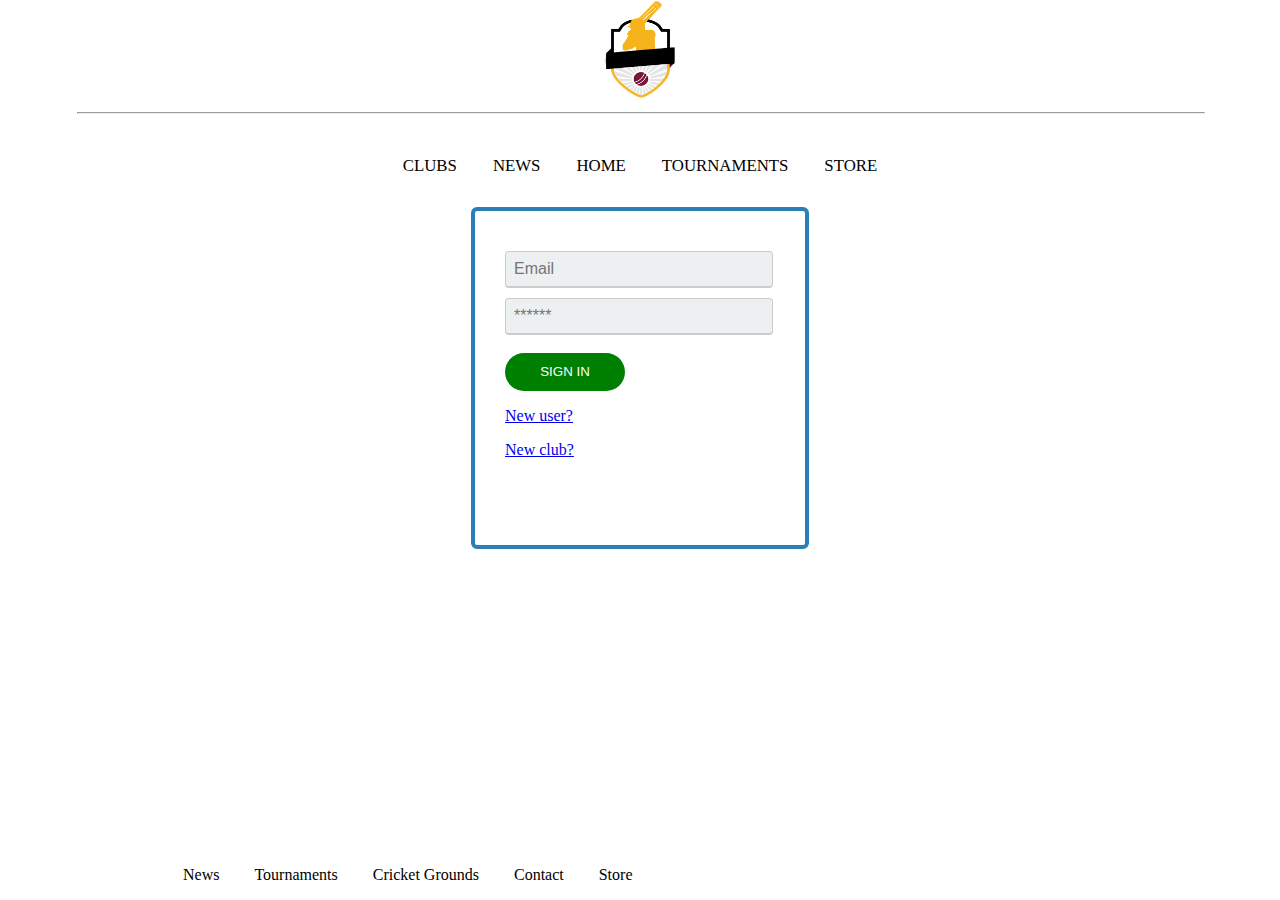
<file: target/CricketWebsite/index.html>
<!DOCTYPE html>
<html>
<head>
	<title>CricSpotter</title>
	<link rel="stylesheet" href="css/style.css">
</head>
<body>
	<div id="header">
		<div class="container">
			<img id="logo" src="img/logo.png">
		</div>
		<hr id="lineHeader">
	</div>
	<div id="mainnav">
		<div class="container">
			<ul>
				<li id="navOne"><a href="">CLUBS</a></li>
				<li id="navOne"><a href="">NEWS</a></li>
				<li id="navOne"><a href="">HOME</a></li>
				<li id="navOne"><a href="">TOURNAMENTS</a></li>
				<li id="navOne"><a href="">STORE</a></li>
			</ul>
		</div>
	</div>
	<div id="wrapper">
		<div></div>
		<div id="main">
			<div class="container">
				<div id="pageTitle"></div>
				<div id="welcome"></div>
				<div id="promo"></div>
			</div>
		</div>
		<div id="footer">
			<div class="container">
				<div class="container">
					<ul>
						<li>News</li>
						<li>Tournaments</li>
						<li>Cricket Grounds</li>
						<li>Contact</li>
						<li>Store</li>
					</ul>
				</div>
			</div>
		</div>
	</div>
	<form class="box">
	<input type="text" name="email" placeholder="Email" id="email" class="inputform" />
	<input type="password" name="pass" placeholder="******" id="pass" class="inputform"/>
	<input id="submit" type="button" value="Sign in" onclick="login(document.getElementById('email').value, document.getElementById('pass').value)">
	<p><a href="Signup.html">New user?</a></p>
	<p><a href="registercc.html">New club?</a></p>
	</form>
	 
	 <script src="js/login.js"></script>
</body>
</html>
</file>
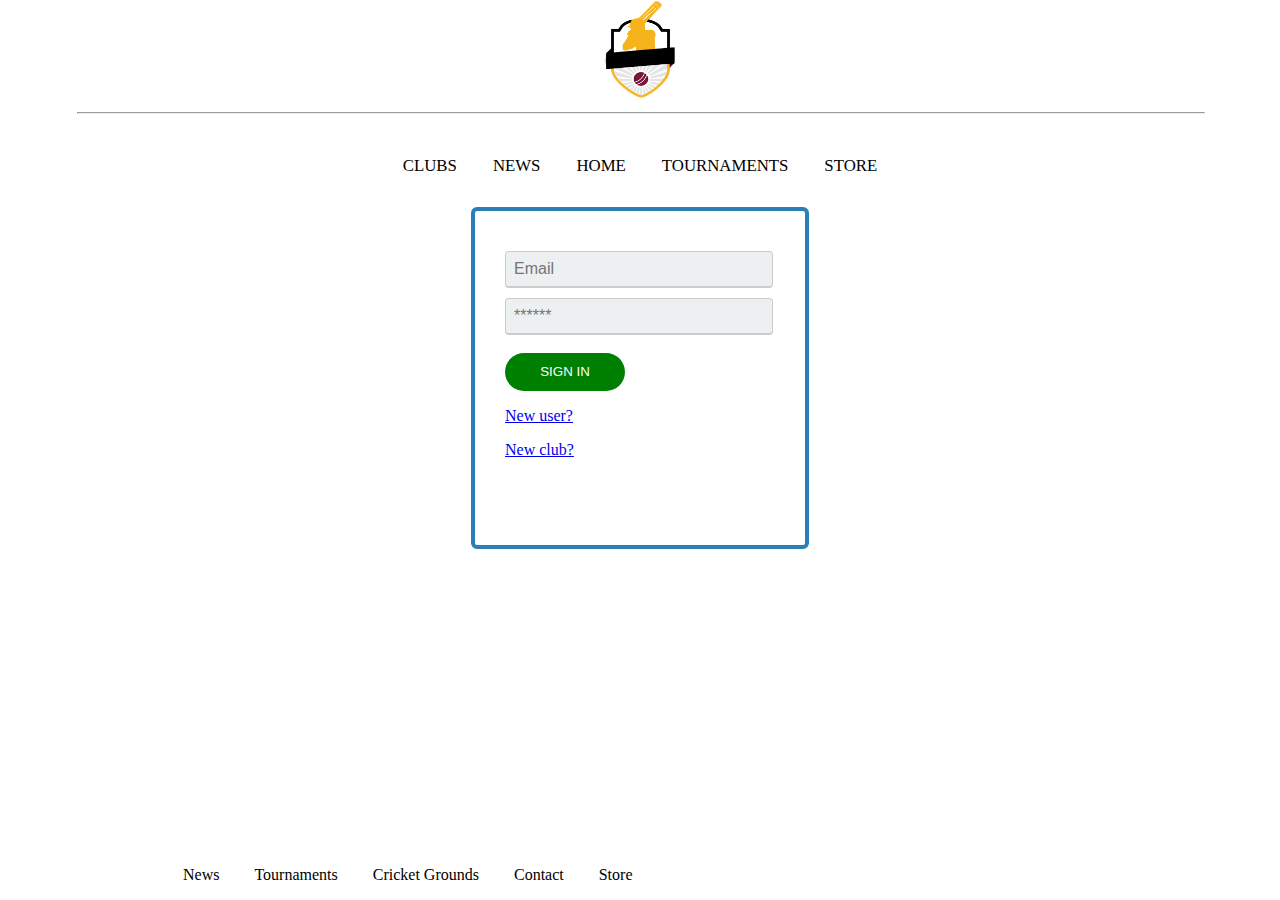
<file: src/main/webapp/index.html>
<!DOCTYPE html>
<html>
<head>
	<title>CricSpotter</title>
	<link rel="stylesheet" href="css/style.css">
</head>
<body>
	<div id="header">
		<div class="container">
			<img id="logo" src="img/logo.png">
		</div>
		<hr id="lineHeader">
	</div>
	<div id="mainnav">
		<div class="container">
			<ul>
				<li id="navOne"><a href="">CLUBS</a></li>
				<li id="navOne"><a href="">NEWS</a></li>
				<li id="navOne"><a href="">HOME</a></li>
				<li id="navOne"><a href="">TOURNAMENTS</a></li>
				<li id="navOne"><a href="">STORE</a></li>
			</ul>
		</div>
	</div>
	<div id="wrapper">
		<div></div>
		<div id="main">
			<div class="container">
				<div id="pageTitle"></div>
				<div id="welcome"></div>
				<div id="promo"></div>
			</div>
		</div>
		<div id="footer">
			<div class="container">
				<div class="container">
					<ul>
						<li>News</li>
						<li>Tournaments</li>
						<li>Cricket Grounds</li>
						<li>Contact</li>
						<li>Store</li>
					</ul>
				</div>
			</div>
		</div>
	</div>
	<form class="box">
	<input type="text" name="email" placeholder="Email" id="email" class="inputform" />
	<input type="password" name="pass" placeholder="******" id="pass" class="inputform"/>
	<input id="submit" type="button" value="Sign in" onclick="login()">
	<p><a href="Signup.html">New user?</a></p>
	<p><a href="registercc.html">New club?</a></p>
	</form>
	 
	 <script src="js/login.js"></script>
</body>
</html>
</file>
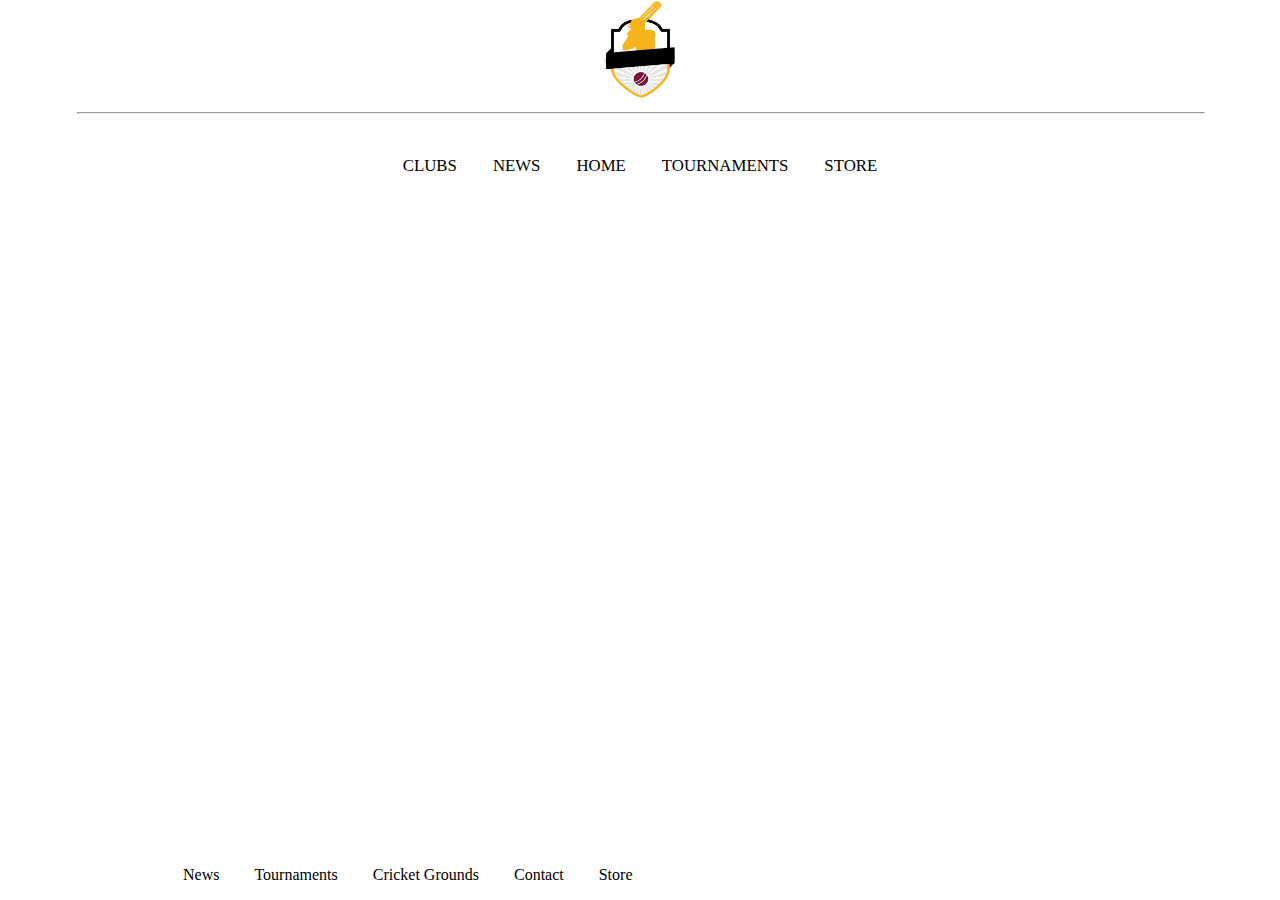
<file: target/CricketWebsite/LogedIn.html>
<!DOCTYPE html>
<html>
<head>
	<title>CricSpotter</title>
	 <link rel="stylesheet" href="css/style.css">
</head>
<body>
	<div id="header">
		<div class="container">
			<img id="logo" src="img/logo.png">
		</div>
		<hr id="lineHeader">
	</div>
	<div id="mainnav">
		<div class="container">
			<ul>
				<li id="navOne"><a href="">CLUBS</a></li>
				<li id="navOne"><a href="">NEWS</a></li>
				<li id="navOne"><a href="">HOME</a></li>
				<li id="navOne"><a href="">TOURNAMENTS</a></li>
				<li id="navOne"><a href="">STORE</a></li>
			</ul>
		</div>
	</div>
	<div id="wrapper">
		<div></div>
		<div id="main">
			<div class="container">
				<div id="pageTitle"></div>
				<div id="welcome"></div>
				<div id="promo"></div>
			</div>
		</div>
		<div id="footer">
			<div class="container">
				<div class="container">
					<ul>
						<li>News</li>
						<li>Tournaments</li>
						<li>Cricket Grounds</li>
						<li>Contact</li>
						<li>Store</li>
					</ul>
				</div>
			</div>
		</div>
	</div>
</body>
</html>
</file>
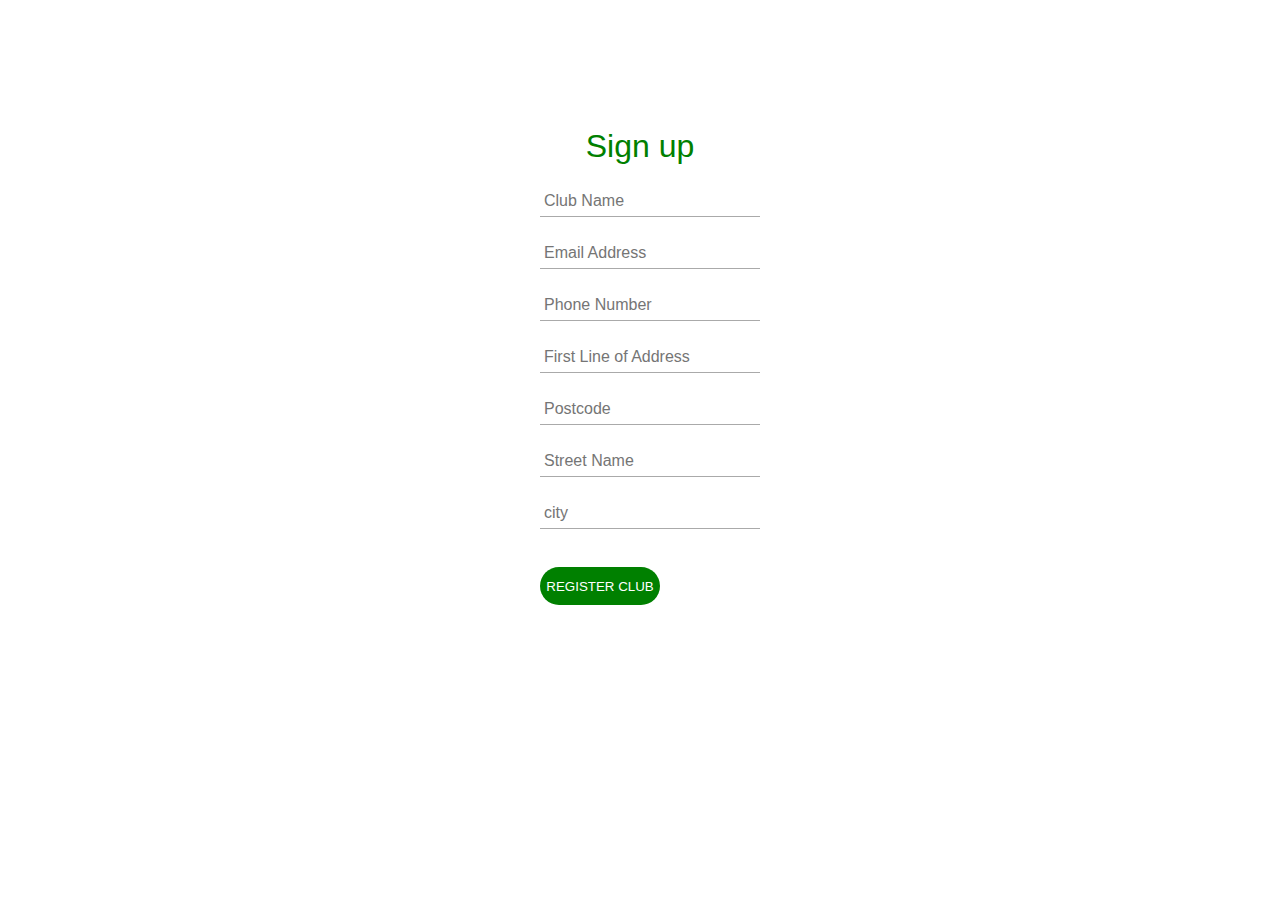
<file: target/CricketWebsite/registercc.html>
<!DOCTYPE html>
<html lang="en" >
<head>
  <meta charset="UTF-8">
    <link rel="stylesheet" href="css/styleSignup.css">
</head>

<body>
  <div>
  </div>
  <div class="signup">
    <h1>Sign up</h1>
    <form>
    <input class="input" type="text" placeholder="Club Name" id="cname" />
    <input class="input" type="text" placeholder="Email Address" id="email"/>
    <input class="input" type="text" placeholder="Phone Number" id="phoneNumber" />
    <input class="input" type="text" placeholder="First Line of Address" id="AddressOne" />
  	<input class="input" type="text" placeholder="Postcode" id="postcode" />
    <input class="input" type="text" placeholder="Street Name" id="stName" />
    <input class="input" type="text" placeholder="city" id="city" />
    <input id="submit" type="button" value="Register Club" onclick="login()">
  </form>
  </div>
  	 <script src="js/register.js"></script>
</body>
</html>
</file>
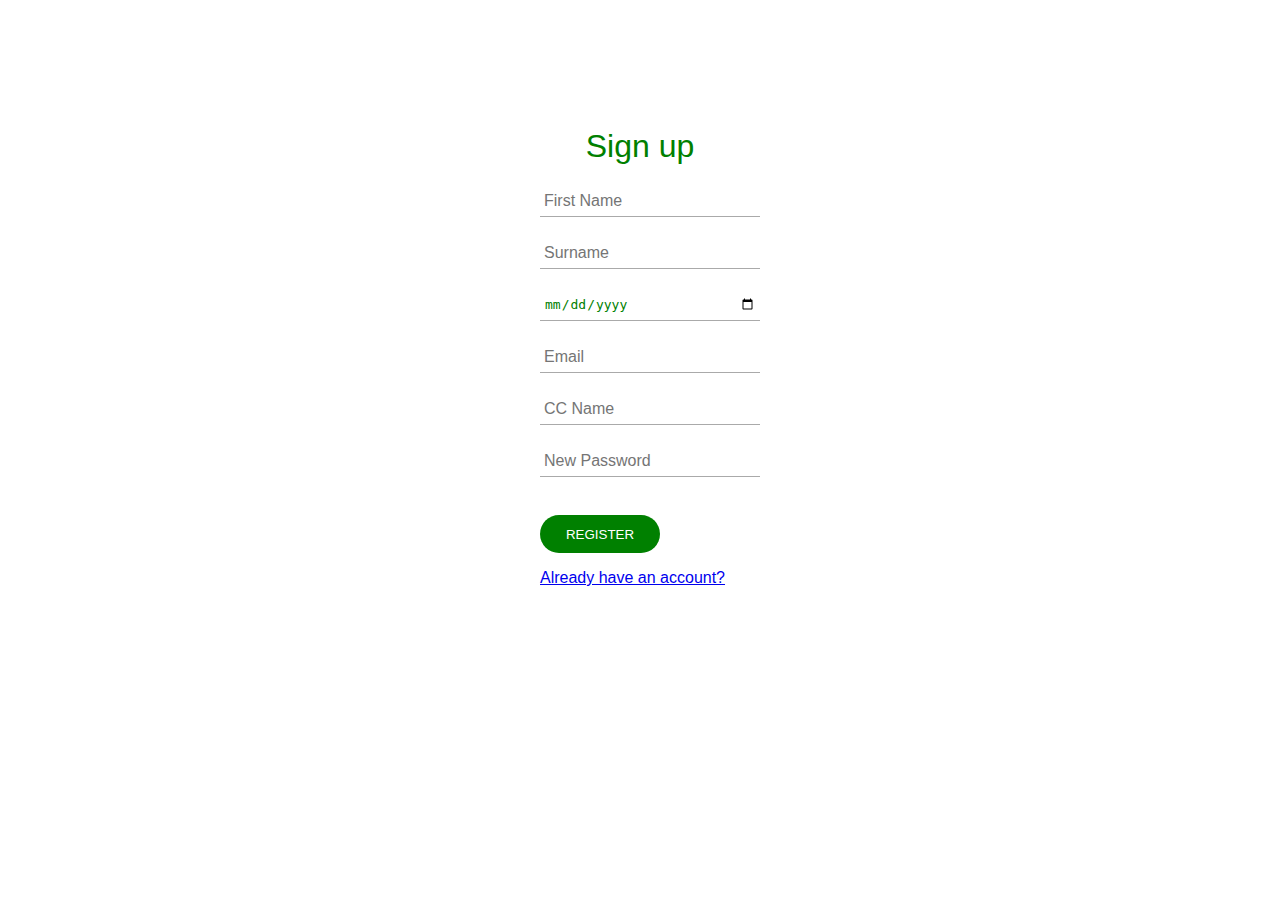
<file: target/CricketWebsite/Signup.html>
<!DOCTYPE html>
<html lang="en" >
<head>
  <meta charset="UTF-8">
    <link rel="stylesheet" href="css/styleSignup.css">
</head>

<body>
  <div>
  </div>
  <div class="signup">
    <h1>Sign up</h1>
    <form action="start/register" method="post">
    <input class="input" type="text" placeholder="First Name" name="fname" />
    <input class="input" type="text" placeholder="Surname" name="sname"/>
    <input class="input" type="Date" placeholder="Date of birth" name="dob" />
    <input class="input" type="text" placeholder="Email" name="email"/>
 	<input class="input" type="text" placeholder="CC Name" name="cname" />
    <input class="input" type="password" placeholder="New Password" name="pass" />
    <input id="submit" type="submit" value="REGISTER" />
    <p><a href="index.html">Already have an account?</a></p>
  </form>
  </div>
</body>
</html>
</file>
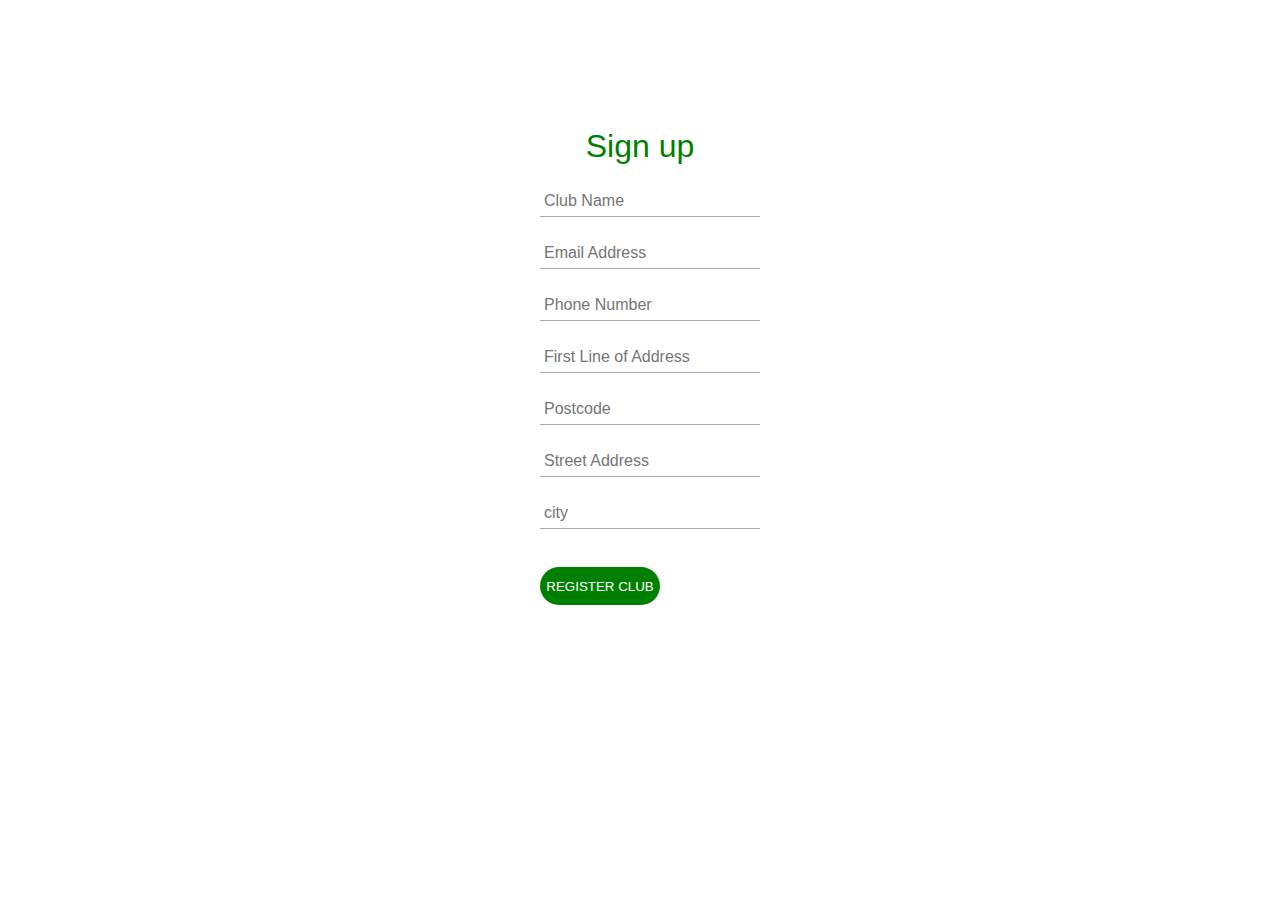
<file: src/main/webapp/registercc.html>
<!DOCTYPE html>
<html lang="en" >
<head>
  <meta charset="UTF-8">
    <link rel="stylesheet" href="css/styleSignup.css">
</head>

<body>
  <div>
  </div>
  <div class="signup">
    <h1>Sign up</h1>
    <form>
    <input class="input" type="text" placeholder="Club Name" id="cname" />
    <input class="input" type="text" placeholder="Email Address" id="email"/>
    <input class="input" type="text" placeholder="Phone Number" id="phoneNumber" />
    <input class="input" type="text" placeholder="First Line of Address" id="AddressOne" />
  	<input class="input" type="text" placeholder="Postcode" id="postcode" />
    <input class="input" type="text" placeholder="Street Address" id="stName" />
    <input class="input" type="text" placeholder="city" id="city" />
    <input id="submit" type="button" value="Register Club" onclick="registerClub()">
  </form>
  </div>
  	 <script src="js/register.js"></script>
</body>
</html>
</file>
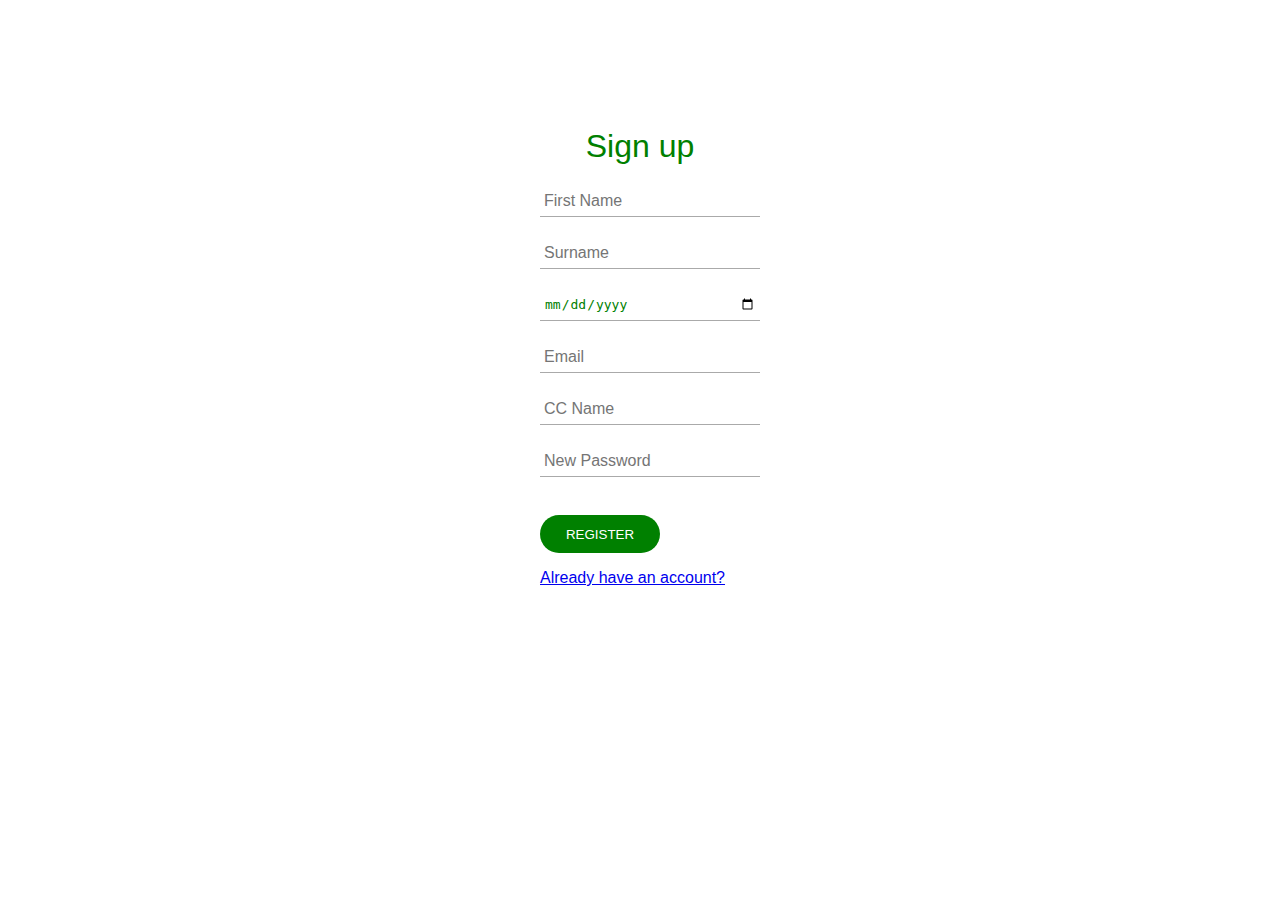
<file: src/main/webapp/Signup.html>
<!DOCTYPE html>
<html lang="en" >
<head>
  <meta charset="UTF-8">
    <link rel="stylesheet" href="css/styleSignup.css">
</head>
<body>
  <div>
  </div>
  <div class="signup">
    <h1>Sign up</h1>
    <form action="start/register/registerUser" method="post">
    <input class="input" type="text" placeholder="First Name" name="fname" />
    <input class="input" type="text" placeholder="Surname" name="sname"/>
    <input class="input" type="Date" placeholder="Date of birth" name="dob" />
    <input class="input" type="text" placeholder="Email" name="email"/>
 	<input class="input" type="text" placeholder="CC Name" name="cname" />
    <input class="input" type="password" placeholder="New Password" name="pass" />
    <input id="submit" type="submit" value="REGISTER" />
    <p><a href="index.html">Already have an account?</a></p>
  </form>
  </div>
</body>
</html>
</file>
<file: target/CricketWebsite/css/style.css>
html,body {
    width: 100%;
    padding: 0;
    margin: 0;
    height: 100%;
}
 #header {
    text-align: center;
}
 #logo {
    width: 75px;
    height: 100px;
}
 #lineHeader {
    width: 88%;
    margin-bottom: 2%;
    color: #666666;
    margin-left: 6%;
}
 #mainnav {
    text-align: center;
    display: inline-block;
    width: 100%;
}
 #mainnav ul {
    padding: 0;
}
 #mainnav li {
    list-style-type: none;
    display: inline-block;
}
 #mainnav li a {
    font-size: 1.05em;
    color: #000;
    padding: 4px 16px;
    text-decoration: none;
    position: relative;
}
 #mainnav li a:before {
    content: "";
    position: absolute;
    width: 100%;
    height: 3px;
    bottom: 0;
    left: 0;
    background-color: #f8c424;
    visibility: hidden;
    transform: scaleX(0);
    transition: all 0.4s ease-in-out 0s;
}
 #mainnav li a:hover:before {
    visibility: visible;
    transform: scaleX(1);
}
 #wrapper {
    margin-left: 10%;
    background-color: #99ddff;
    width: 80%;
}
 #main {
    margin-top: 1.5%;
}
 #footer {
    position: absolute;
    bottom: 0;
}
 #footer ul li {
    list-style-type: none;
    display: inline-block;
    padding: 0 15px 0 15px;
    border-right: 1px solid #fff;
}
.box{
  background:white;
  width:300px;
  border-radius:6px;
  margin: 0 auto 0 auto;
  padding:30px 0px 70px 30px;
  border: #2980b9 4px solid; 
}

.inputform{
  background:#ecf0f1;
  border: #ccc 1px solid;
  border-bottom: #ccc 2px solid;
  padding: 8px;
  width:250px;
  color:#AAAAAA;
  margin-top:10px;
  font-size:1em;
  border-radius:4px;
}

.password{
  border-radius:4px;
  background:#ecf0f1;
  border: #ccc 1px solid;
  padding: 8px;
  width:250px;
  font-size:1em;
}
#submit {
  margin-top: 18px;
  width: 120px;
  height: 38px;
  background: green;
  border: none;
  border-radius: 20px;
  color: #FFF;
  font-weight: 500;
  text-transform: uppercase;
  transition: 0.1s ease;
  cursor: pointer;
}

#submit:hover{
  opacity: 0.7;
  box-shadow: 0 2px 4px #000;
  transition: 0.3s;
}
</file>
<file: src/main/webapp/css/style.css>
html,body {
    width: 100%;
    padding: 0;
    margin: 0;
    height: 100%;
}
 #header {
    text-align: center;
}
 #logo {
    width: 75px;
    height: 100px;
}
 #lineHeader {
    width: 88%;
    margin-bottom: 2%;
    color: #666666;
    margin-left: 6%;
}
 #mainnav {
    text-align: center;
    display: inline-block;
    width: 100%;
}
 #mainnav ul {
    padding: 0;
}
 #mainnav li {
    list-style-type: none;
    display: inline-block;
}
 #mainnav li a {
    font-size: 1.05em;
    color: #000;
    padding: 4px 16px;
    text-decoration: none;
    position: relative;
}
 #mainnav li a:before {
    content: "";
    position: absolute;
    width: 100%;
    height: 3px;
    bottom: 0;
    left: 0;
    background-color: #f8c424;
    visibility: hidden;
    transform: scaleX(0);
    transition: all 0.4s ease-in-out 0s;
}
 #mainnav li a:hover:before {
    visibility: visible;
    transform: scaleX(1);
}
 #wrapper {
    margin-left: 10%;
    background-color: #99ddff;
    width: 80%;
}
 #main {
    margin-top: 1.5%;
}
 #footer {
    position: absolute;
    bottom: 0;
}
 #footer ul li {
    list-style-type: none;
    display: inline-block;
    padding: 0 15px 0 15px;
    border-right: 1px solid #fff;
}
.box{
  background:white;
  width:300px;
  border-radius:6px;
  margin: 0 auto 0 auto;
  padding:30px 0px 70px 30px;
  border: #2980b9 4px solid; 
}

.inputform{
  background:#ecf0f1;
  border: #ccc 1px solid;
  border-bottom: #ccc 2px solid;
  padding: 8px;
  width:250px;
  color:#AAAAAA;
  margin-top:10px;
  font-size:1em;
  border-radius:4px;
}

.password{
  border-radius:4px;
  background:#ecf0f1;
  border: #ccc 1px solid;
  padding: 8px;
  width:250px;
  font-size:1em;
}
#submit {
  margin-top: 18px;
  width: 120px;
  height: 38px;
  background: green;
  border: none;
  border-radius: 20px;
  color: #FFF;
  font-weight: 500;
  text-transform: uppercase;
  transition: 0.1s ease;
  cursor: pointer;
}

#submit:hover{
  opacity: 0.7;
  box-shadow: 0 2px 4px #000;
  transition: 0.3s;
}
</file>
<file: target/CricketWebsite/css/styleSignup.css>
body {
  margin: 0;
  padding: 0;
  background: #fff;
  font-family: 'Roboto', sans-serif;
  width: 100%;
  height: 100%;
}
.signup {
  margin-top: 10%;
}
h1 {
  margin: 0 0 20px 0;
  font-weight: 300;
  font-size: 2em;
  color: green;
  text-align: center;
}
form {
  width: 200px;
  margin:  auto;
}
.input{
  display: block;
  box-sizing: border-box;
  margin-bottom: 20px;
  padding: 4px;
  width: 220px;
  height: 32px;
  border: none;
  border-bottom: 1px solid #AAA;
  font-size: 1em;
  color: green;
}

#submit {
  margin-top: 18px;
  width: 120px;
  height: 38px;
  background: green;
  border: none;
  border-radius: 20px;
  color: #FFF;
  font-weight: 500;
  text-transform: uppercase;
  transition: 0.1s ease;
  cursor: pointer;
}

#submit:hover{
  opacity: 0.7;
  box-shadow: 0 2px 4px #000;
  transition: 0.3s;
}
</file>
<file: src/main/webapp/css/styleSignup.css>
body {
  margin: 0;
  padding: 0;
  background: #fff;
  font-family: 'Roboto', sans-serif;
  width: 100%;
  height: 100%;
}
.signup {
  margin-top: 10%;
}
h1 {
  margin: 0 0 20px 0;
  font-weight: 300;
  font-size: 2em;
  color: green;
  text-align: center;
}
form {
  width: 200px;
  margin:  auto;
}
.input{
  display: block;
  box-sizing: border-box;
  margin-bottom: 20px;
  padding: 4px;
  width: 220px;
  height: 32px;
  border: none;
  border-bottom: 1px solid #AAA;
  font-size: 1em;
  color: green;
}

#submit {
  margin-top: 18px;
  width: 120px;
  height: 38px;
  background: green;
  border: none;
  border-radius: 20px;
  color: #FFF;
  font-weight: 500;
  text-transform: uppercase;
  transition: 0.1s ease;
  cursor: pointer;
}

#submit:hover{
  opacity: 0.7;
  box-shadow: 0 2px 4px #000;
  transition: 0.3s;
}
</file>
